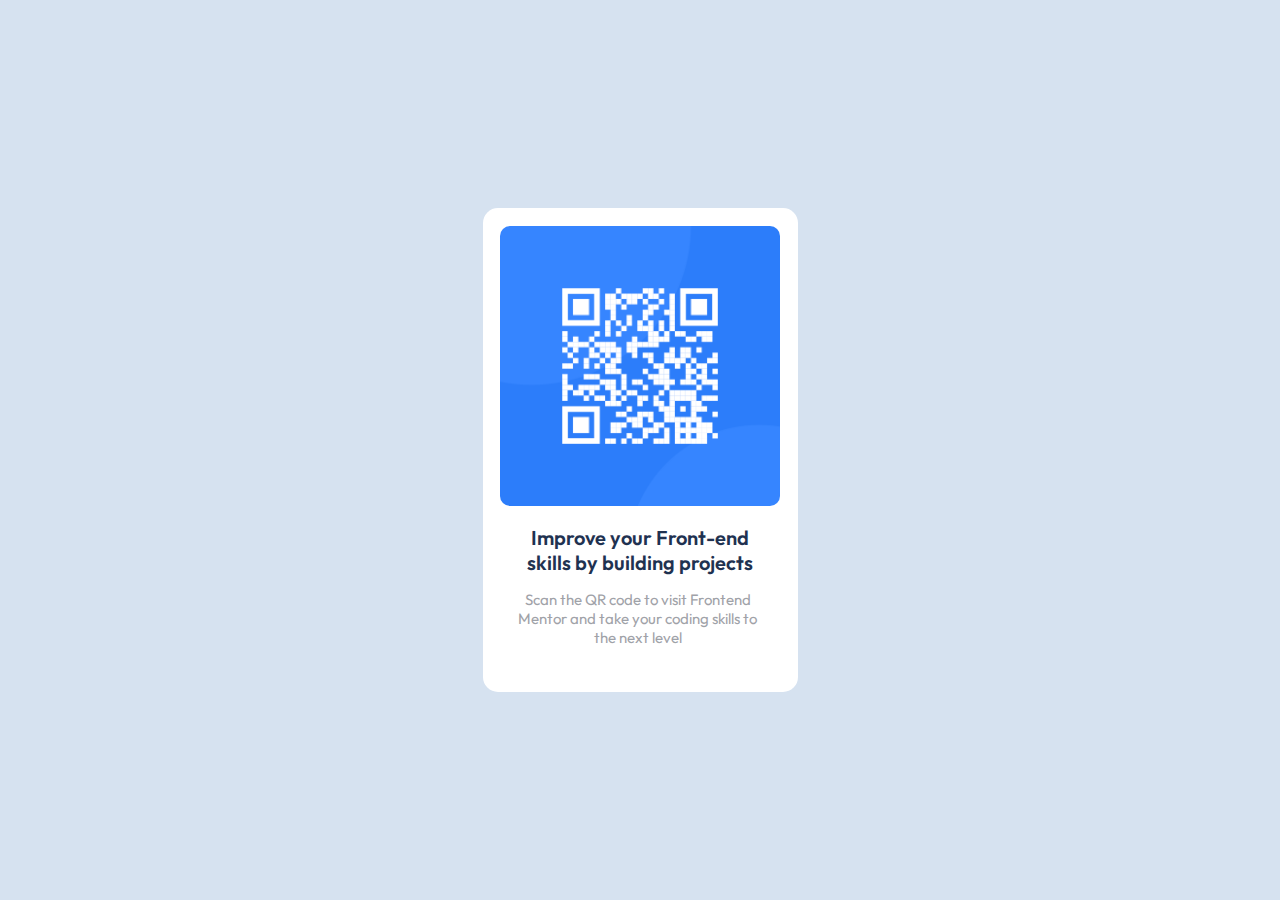
<file: index.html>
<!DOCTYPE html>
<html lang="en">
<head>
    <meta charset="UTF-8">
    <meta name="viewport" content="width=device-width, initial-scale=1.0">
    <title>Frontend Mentor | QR code component</title>
    <link rel="stylesheet" href="style.css">
</head>
<body>
    <div class="cointainer">
        <div class="wrapper">
            <div class="img">
                <img src="images/image-qr-code.png" alt="QRCode">
            </div> 
            <div class="title">
                <p>Improve your Front-end skills by building projects </p> 
            </div>
            <div class="subtitle">
                <p>Scan the QR code to visit Frontend Mentor and take your coding skills to the next level</p>
            </div>
        </div>
    </div>
</body>
</html>
</file>
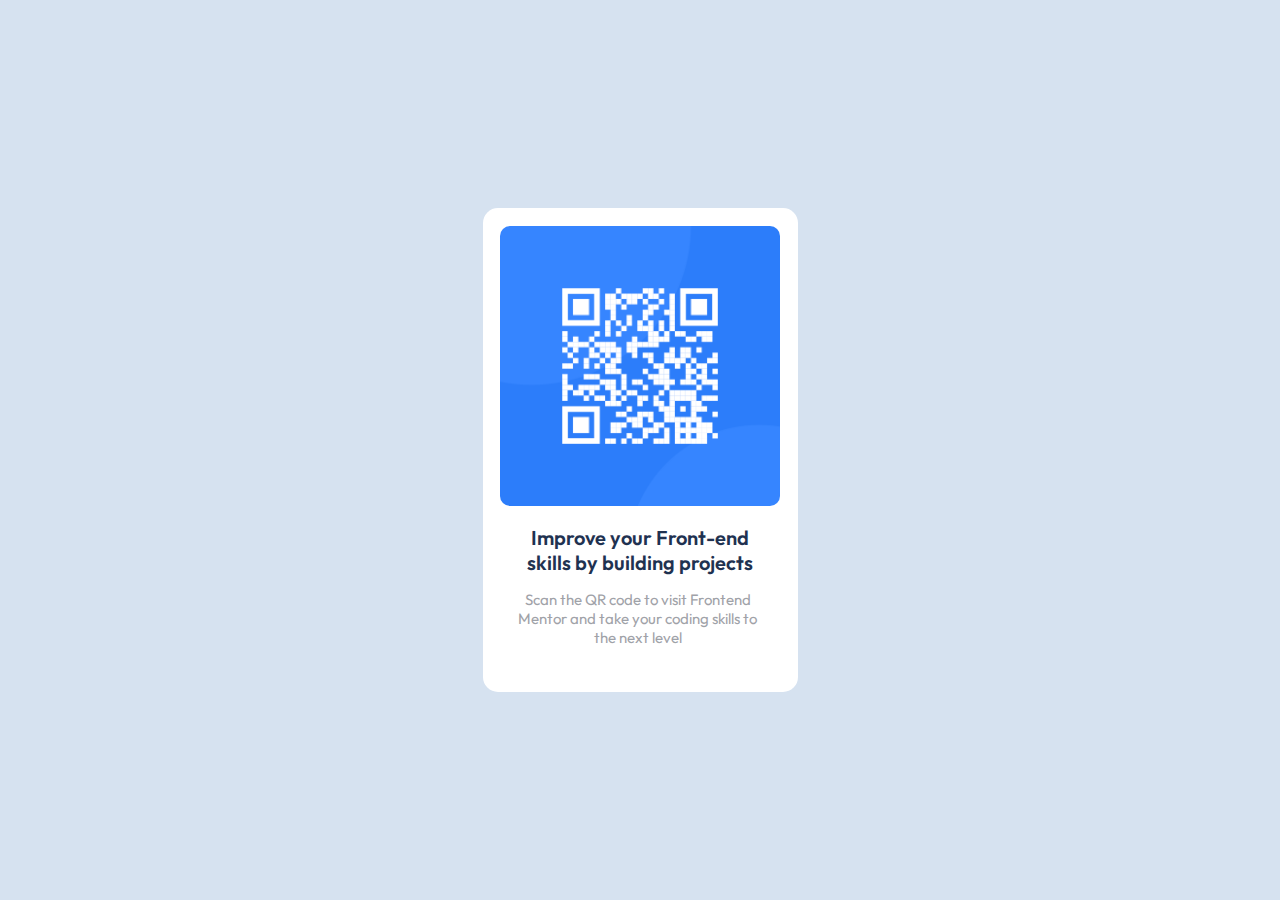
<file: qr-code-component-main/index.html>
<!DOCTYPE html>
<html lang="en">
<head>
    <link rel="stylesheet" href="/style.css">
    <meta charset="UTF-8">
    <meta name="viewport" content="width=device-width, initial-scale=1.0">
    <title>Frontend Mentor | QR code component</title>
</head>
<body>
    <div class="cointainer">
        <div class="wrapper">
            <div class="img">
                <img src="/images/image-qr-code.png"alt="QRCode">
            </div> 
            <div class="title">
                <p>Improve your Front-end skills by building projects </p> 
            </div>
            <div class="subtitle">
                <p>Scan the QR code to visit Frontend Mentor and take your coding skills to the next level</p>
            </div>
        </div>
    </div>
</body>
</html>
</file>
<file: style.css>
@import url('https://fonts.googleapis.com/css2?family=Outfit:wght@400;700&display=swap');

*{
    font-family: "Outfit", serif;
    margin: 0;
    padding: 0;

}
body{
    background-color:hsl(212, 45%, 89%) ;
}
.cointainer{
    height: 100vh;
    width: 100vw;
    display: flex;
    align-items: center;
    justify-content: center;
    flex-direction: ;
}
.wrapper{
    background-color:hsl(0, 0%, 100%) ;
    height:484px;
    width: 315px;
    border-radius: 15px;
    display: flex;
    flex-direction: column;
}
img{
    height: 100px;;

}
.img{
    display: flex;
    justify-content: center;
}
.img img{
    height: 280px;
    width:280px;
    border-radius: 10px;
    margin-top: 18px;
    margin-bottom: 19px;
}
.title{
    height:56px;
    width: 248px;
    margin:0 auto ;
    margin-bottom: 9px;
}
.title p{
    font-size: 20px;
    text-align: center;
    color: hsl(218, 44%, 22%);
   font-weight: 600;

}
.subtitle{
    height: 75px;
    width: 280px;
    text-align: center;
}
.subtitle p{
    font-size: 15px;
    color:hsl(216, 5%, 64%);
    width: 260px;
    text-align: center;
    margin-left: 25px;
}
</file>
